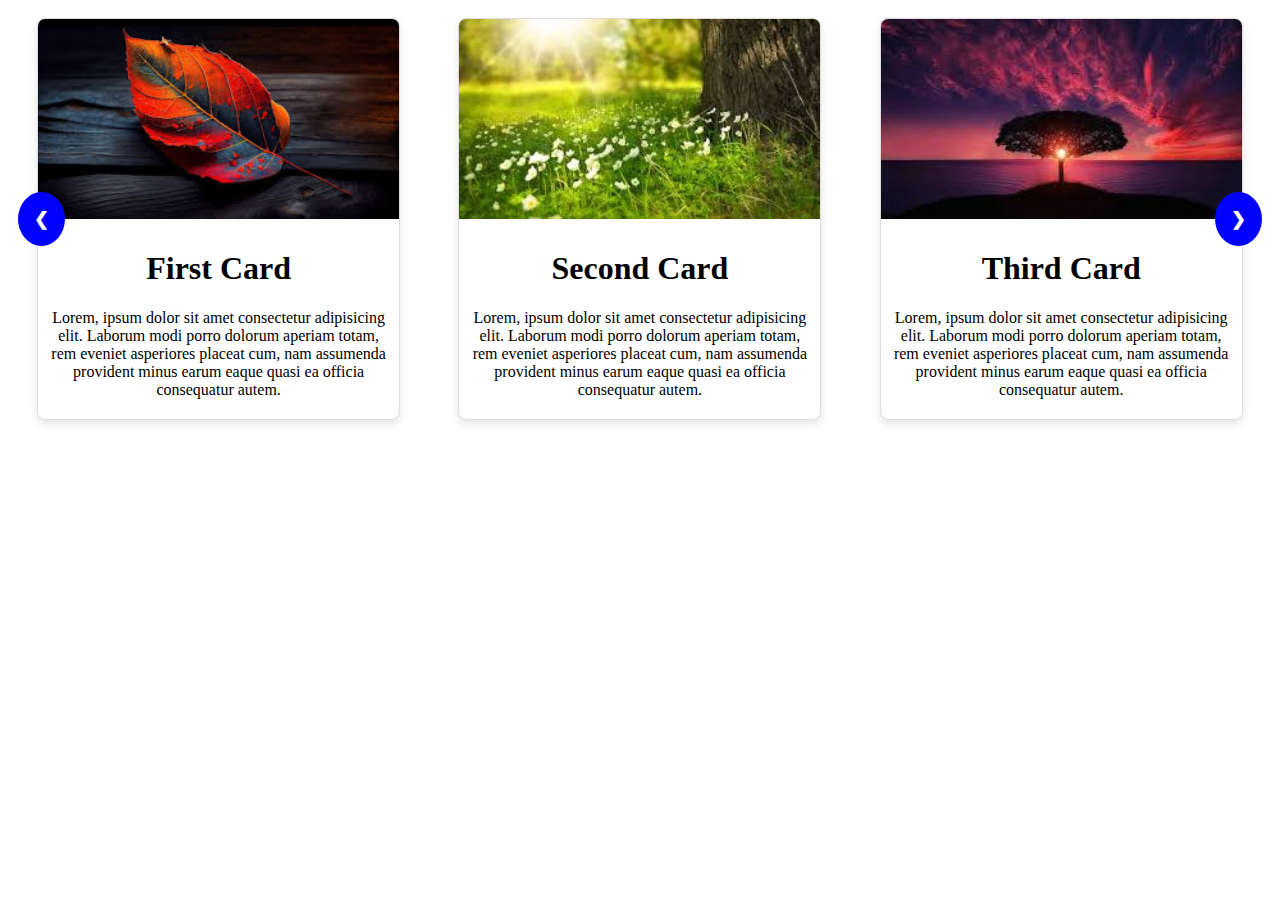
<file: index.html>
<!DOCTYPE html>
<html lang="en">
<head>
<meta charset="UTF-8">
<meta name="viewport" content="width=device-width, initial-scale=1.0">
<title>Card Slider</title>
<link rel="stylesheet" href="styles.css">
</head>
<body>

<div class="slideshow-container">
    <div class="mySlides">
        <div class="card">
            <img src="./images/download (1).jpeg" alt="First Card">
            <div class="text">
                <h1>First Card</h1>
                <p>Lorem, ipsum dolor sit amet consectetur adipisicing elit. Laborum modi porro dolorum aperiam totam, rem eveniet asperiores placeat cum, nam assumenda provident minus earum eaque quasi ea officia consequatur autem.</p>
            </div>
        </div>
    </div>
    <div class="mySlides">
        <div class="card">
            <img src="./images/download (2).jpeg" alt="Second Card">
            <div class="text">
                <h1>Second Card</h1>
                <p>Lorem, ipsum dolor sit amet consectetur adipisicing elit. Laborum modi porro dolorum aperiam totam, rem eveniet asperiores placeat cum, nam assumenda provident minus earum eaque quasi ea officia consequatur autem.</p>
            </div>
        </div>
    </div>
    <div class="mySlides">
        <div class="card">
            <img src="./images/download.jpeg" alt="Third Card">
            <div class="text">
                <h1>Third Card</h1>
                <p>Lorem, ipsum dolor sit amet consectetur adipisicing elit. Laborum modi porro dolorum aperiam totam, rem eveniet asperiores placeat cum, nam assumenda provident minus earum eaque quasi ea officia consequatur autem.</p>
            </div>
        </div>
    </div>
    <div class="mySlides">
        <div class="card">
            <img src="./images/download (1).jpeg" alt="Fourth Card">
            <div class="text">
                <h1>Fourth Card</h1>
                <p>Lorem, ipsum dolor sit amet consectetur adipisicing elit. Laborum modi porro dolorum aperiam totam, rem eveniet asperiores placeat cum, nam assumenda provident minus earum eaque quasi ea officia consequatur autem.</p>
            </div>
        </div>
    </div>
    <div class="mySlides">
        <div class="card">
            <img src="./images/download (2).jpeg" alt="Fifth Card">
            <div class="text">
                <h1>Fifth Card</h1>
                <p>Lorem, ipsum dolor sit amet consectetur adipisicing elit. Laborum modi porro dolorum aperiam totam, rem eveniet asperiores placeat cum, nam assumenda provident minus earum eaque quasi ea officia consequatur autem.</p>
            </div>
        </div>
    </div>

    <a class="prev">&#10094;</a>
    <a class="next">&#10095;</a>
</div>

<script src="script.js"></script>
</body>
</html>
</file>
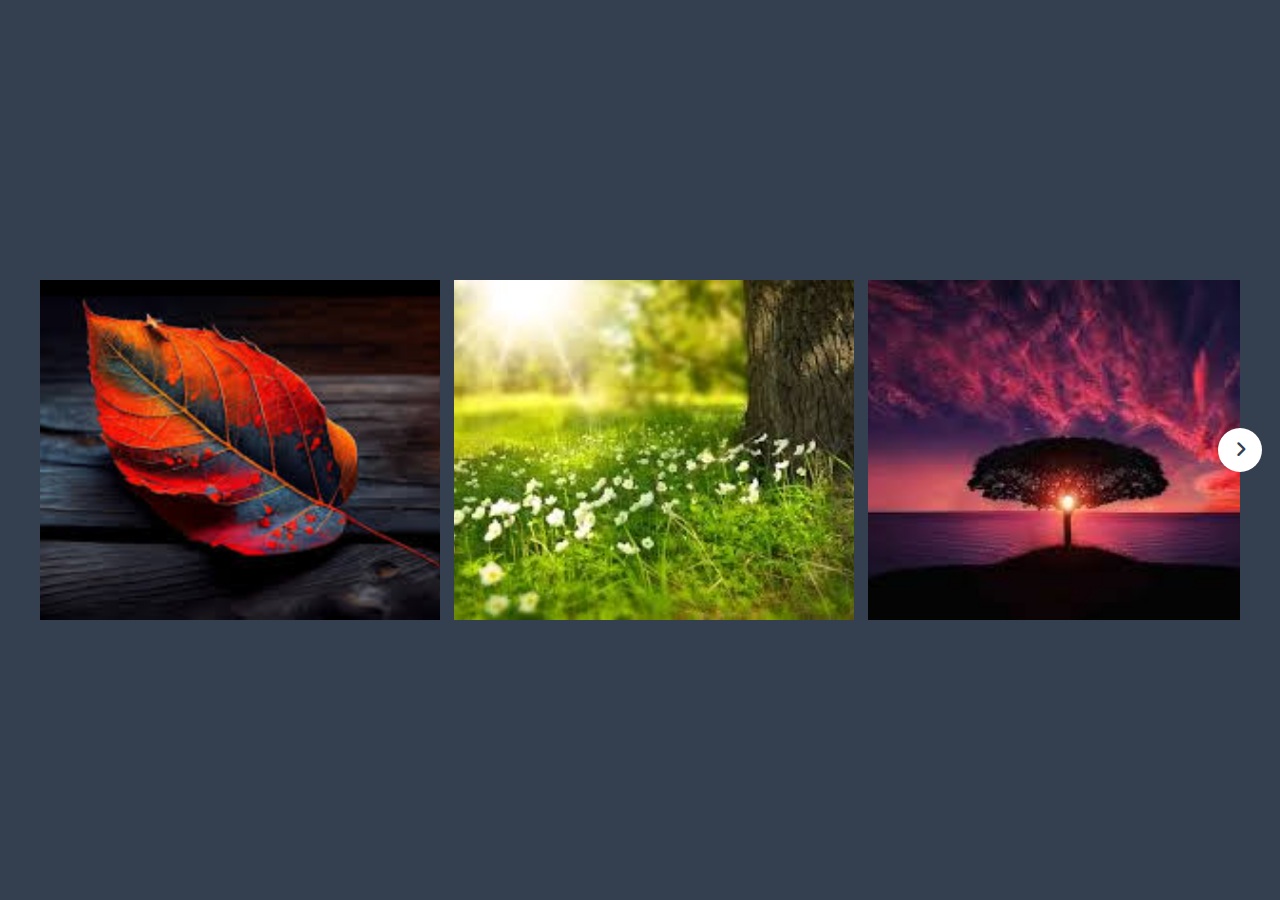
<file: index1.html>
<!DOCTYPE html>
<html lang="en" dir="ltr">
  <head>
    <meta charset="utf-8">
    <title>Draggable Image Slider | CodingNepal</title>
    <link rel="stylesheet" href="style.css">
    <meta name="viewport" content="width=device-width, initial-scale=1.0">
    <link rel="stylesheet" href="https://cdnjs.cloudflare.com/ajax/libs/font-awesome/6.2.0/css/all.min.css">
    <script src="scripts.js" defer></script>
  </head>
  <body>
    <div class="wrapper">
      <i id="left" class="fa-solid fa-angle-left"></i>
      <div class="carousel">
        <img src="./images/download (1).jpeg" alt="img" draggable="false">
        <img src="./images/download (2).jpeg" alt="img" draggable="false">
        <img src="./images/download.jpeg" alt="img" draggable="false">
        <img src="./images/download (1).jpeg" alt="img" draggable="false">
        <img src="./images/download (2).jpeg" alt="img" draggable="false">
        <img src="./images/download (2).jpeg" alt="img" draggable="false">
        <img src="./images/download (2).jpeg" alt="img" draggable="false">
        <img src="./images/download (2).jpeg" alt="img" draggable="false">
        <img src="./images/download.jpeg" alt="img" draggable="false">
      </div>
      <i id="right" class="fa-solid fa-angle-right"></i>
    </div>
    
  </body>
</html>
</file>
<file: styles.css>
.slideshow-container {
  position: relative;
  max-width: 100%;
  overflow: hidden;
}

.mySlides {
  display: none;
  float: left;
  width: 33.33%;
  box-sizing: border-box;
  padding: 10px;
}

.card {
  border: 1px solid #ddd;
  box-shadow: 0 4px 8px rgba(0, 0, 0, 0.1);
  border-radius: 8px;
  overflow: hidden;
  background-color: #fff;
  margin: auto;
  width: 90%;
  height: 400px;
  display: flex;
  flex-direction: column;
  justify-content: space-between;
}

img {
  width: 100%;
  height: 200px;
  object-fit: cover;
}

.text {
  padding: 10px;
  text-align: center;
}

.prev, .next {
  cursor: pointer;
  position: absolute;
  top: 50%;
  width: auto;
  padding: 16px;
  color: white;
  font-weight: bold;
  font-size: 18px;
  transition: 0.6s ease;
  user-select: none;
  background-color: blue;
  border-radius: 50%;
}

.prev {
  left: 10px;
  transform: translateY(-50%);
}

.next {
  right: 10px;
  transform: translateY(-50%);
}

.prev:hover, .next:hover {
  background-color: burlywood;
}
</file>
<file: style.css>
@import url('https://fonts.googleapis.com/css2?family=Poppins:wght@400;500;600&display=swap');
*{
  margin: 0;
  padding: 0;
  box-sizing: border-box;
  font-family: 'Poppins', sans-serif;
}
body{
  display: flex;
  padding: 0 35px;
  min-height: 100vh;
  align-items: center;
  justify-content: center;
  background: #343F4F;
}
.wrapper{
  display: flex;
  max-width: 1200px;
  position: relative;
}
.wrapper i{
  top: 50%;
  height: 44px;
  width: 44px;
  color: #343F4F;
  cursor: pointer;
  font-size: 1.15rem;
  position: absolute;
  text-align: center;
  line-height: 44px;
  background: #fff;
  border-radius: 50%;
  transform: translateY(-50%);
  transition: transform 0.1s linear;
}
.wrapper i:active{
  transform: translateY(-50%) scale(0.9);
}
.wrapper i:hover{
  background: #f2f2f2;
}
.wrapper i:first-child{
  left: -22px;
  display: none;
}
.wrapper i:last-child{
  right: -22px;
}
.wrapper .carousel{
  font-size: 0px;
  cursor: pointer;
  overflow: hidden;
  white-space: nowrap;
  scroll-behavior: smooth;
}
.carousel.dragging{
  cursor: grab;
  scroll-behavior: auto;
}
.carousel.dragging img{
  pointer-events: none;
}
.carousel img{
  height: 340px;
  object-fit: cover;
  user-select: none;
  margin-left: 14px;
  width: calc(100% / 3);
}
.carousel img:first-child{
  margin-left: 0px;
}
@media screen and (max-width: 900px) {
  .carousel img{
    width: calc(100% / 2);
  }
}
@media screen and (max-width: 550px) {
  .carousel img{
    width: 100%;
  }
}
</file>
